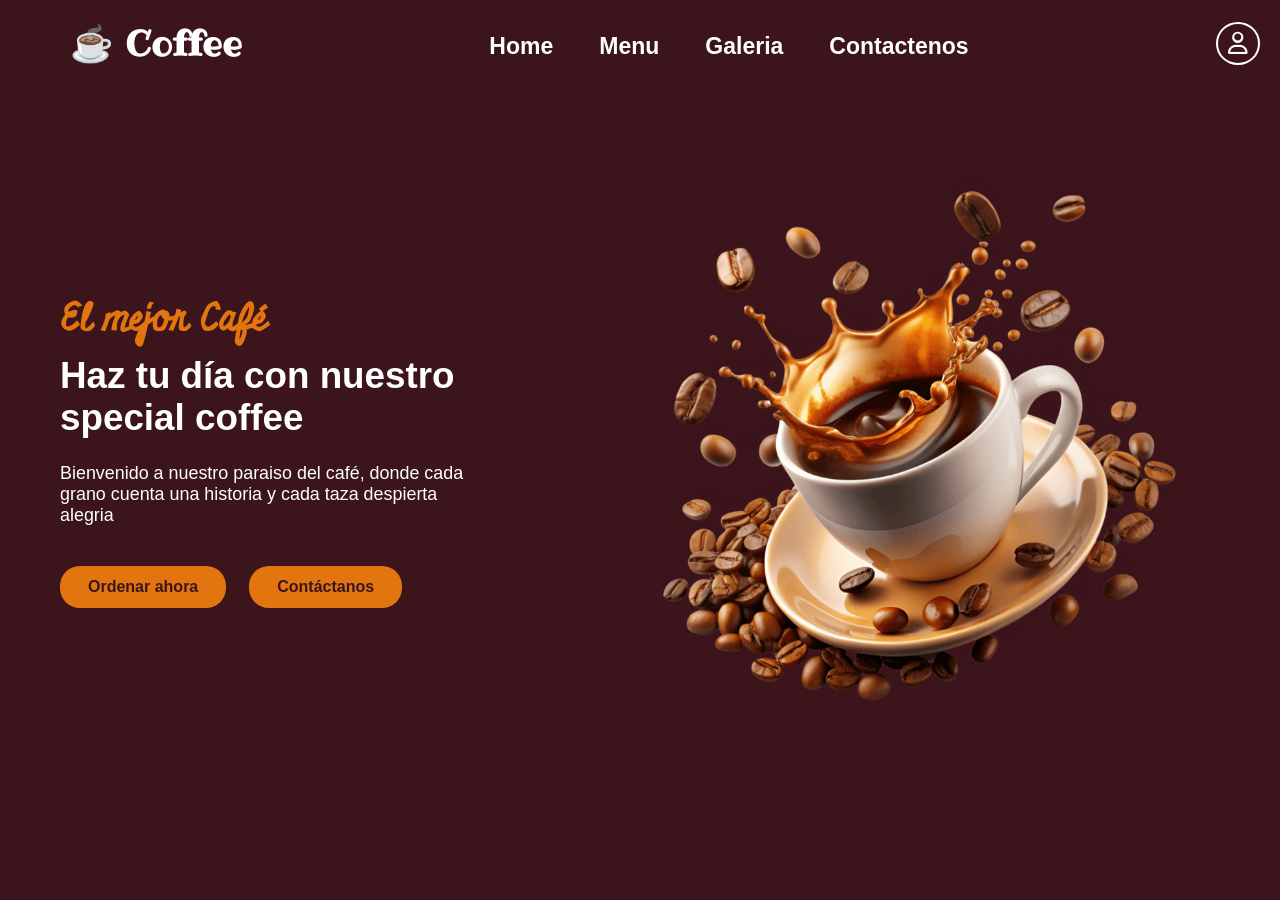
<file: index.html>
<!DOCTYPE html>
<html lang="es">
<head>
    <meta charset="UTF-8">
    <meta name="viewport" content="width=device-width, initial-scale=1.0">
    <link rel="stylesheet" href="./Css/index.css">
    <link rel="stylesheet" href="https://cdnjs.cloudflare.com/ajax/libs/font-awesome/6.5.0/css/all.min.css">
    <title>Sitio de Cafe</title>
</head>
<body>
    <header>
        <nav class="navbar">
            <a href="#" class="nav-logo">
                <h2 class="nav-text">☕ Coffee</h2>
            </a>

            
            <input type="checkbox" id="menu-toggle" class="menu-toggle">

            
             <ul class="nav-menu">
                <li class="nav-item">
                    <a href="./index.html" class="nav-link">Home</a>
                </li>
                <li class="nav-item">
                    <a href="./menu.html" class="nav-link">Menu</a>
                </li>
                <li class="nav-item">
                    <a href="./galeria.html" class="nav-link">Galeria</a>
                </li>
                <li class="nav-item">
                    <a href="./contactenos.html" class="nav-link">Contactenos</a>
                </li>
             </ul>
            
             
            <div class="nav-actions">
                <a href="./login.html" class="nav-login" title="Iniciar Sesion">
                    <i class="fa-regular fa-user"></i>
                </a>

           
                <label for="menu-toggle" class="hamburger">
                    <span></span>
                    <span></span>
                    <span></span>
                </label>
            </div>
        </nav>
    </header>


    <main>
        <section class="hero-section">
            <div class="section-content">
                
                <!-- Columna Izquierda: texto-->
                <div class="hero-details">
                    <h2 class="title">El mejor Café</h2>
                    <h3 class="subtitle">
                       Haz tu día con nuestro special coffee 
                    </h3>
                    <p class="description">
                        Bienvenido a nuestro paraiso del café, donde cada
                        grano cuenta una historia y cada taza despierta alegria
                    </p>
                    <div class="buttons">
                        <a href="./menu.html" class="button order-now">Ordenar ahora</a>
                        <a href="./contactenos.html" class="button contact-us">Contáctanos</a>
                    </div>
                </div>

                <!-- Columna Derecha: imagen -->
                <div class="hero-image-wrapper">
                    <img src="./Img/coffee-hero-section.png"
                         alt="hero"
                         class="hero-image">
                </div>
            </div>
        </section>
    </main>
    
</body>
</html>
</file>
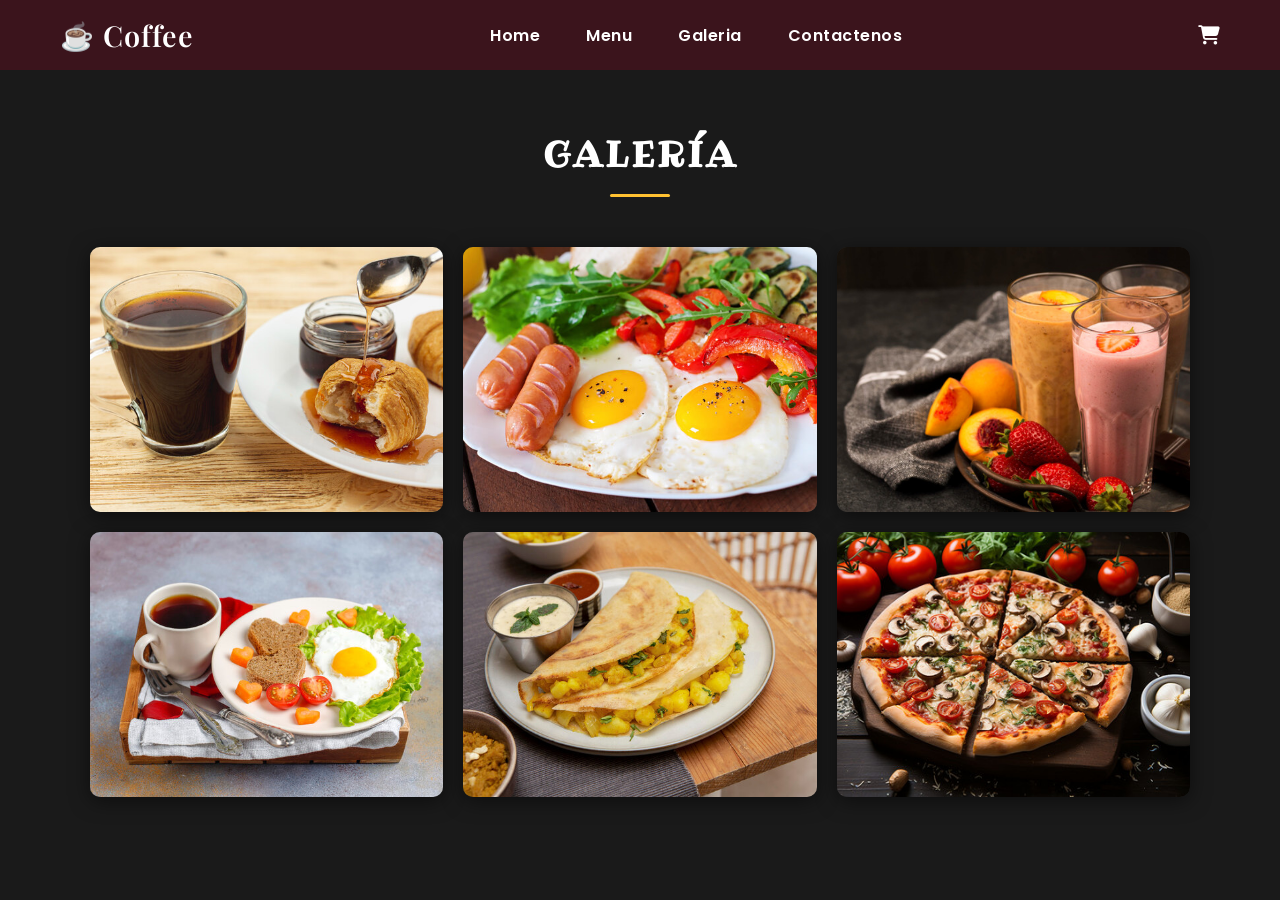
<file: galeria.html>
<!DOCTYPE html>
<html lang="es">
<head>
  <meta charset="UTF-8" />
  <meta name="viewport" content="width=device-width, initial-scale=1.0"/>
  <title>Sitio de Cafe</title>
  <link rel="stylesheet" href="./Css/galeria.css">
  <link rel="stylesheet" href="https://cdnjs.cloudflare.com/ajax/libs/font-awesome/6.5.0/css/all.min.css">
  <link href="https://fonts.googleapis.com/css2?family=Playfair+Display:wght@600&family=Poppins:wght@400;600&family=Lora:wght@400;500&display=swap" rel="stylesheet">
</head>
<body>


  <nav>
    
    <a href="#" class="logo"><span>☕</span> Coffee</a>
    <ul class="nav-links">
                    <a href="./index.html" class="nav-link">Home</a>
                </li>
                <li class="nav-item">
                    <a href="./menu.html" class="nav-link">Menu</a>
                </li>
                <li class="nav-item">
                    <a href="./galeria.html" class="nav-link">Galeria</a>
                </li>
                <li class="nav-item">
                    <a href="./contactenos.html" class="nav-link">Contactenos</a>
                </li>
    </ul>
    <button class="hamburger" id="hamburger" onclick="toggleMenu()">
    <span></span>
    <span></span>
    <span></span>
  </button>
  </nav>

  <section class="gallery-section">
    <h2>Galería</h2>
    <span class="underline"></span>

    <div class="gallery-grid">

      <!-- Row 1 -->
      <div class="gallery-card">
        <img src="./Img/gallery-6.jpg.jpeg" alt="Café negro caliente"/>
      </div>
      <div class="gallery-card">
        <img src="./Img/gallery-2.jpg.jpeg" alt="Desayuno con huevos"/>
      </div>
      <div class="gallery-card">
        <img src="./Img/gallery-3.jpg.jpeg" alt="Batidos coloridos"/>
      </div>

      <!-- Row 2 -->
      <div class="gallery-card">
        <img src="./Img/gallery-4.jpg.jpeg" alt="Desayuno completo"/>
      </div>
      <div class="gallery-card">
        <img src="./Img/gallery-5.jpg.jpeg" alt="Tacos o quesadillas"/>
      </div>
      <div class="gallery-card">
        <img src="./Img/imagennnn" alt="Café con pan"/>
      </div>

    </div>
  </section>

  <script>
  function toggleMenu() {
    const nav = document.querySelector('.nav-links');
    const btn = document.getElementById('hamburger');
    nav.classList.toggle('open');
    btn.classList.toggle('open');
  }
  </script> 
</body>
</html>
</file>
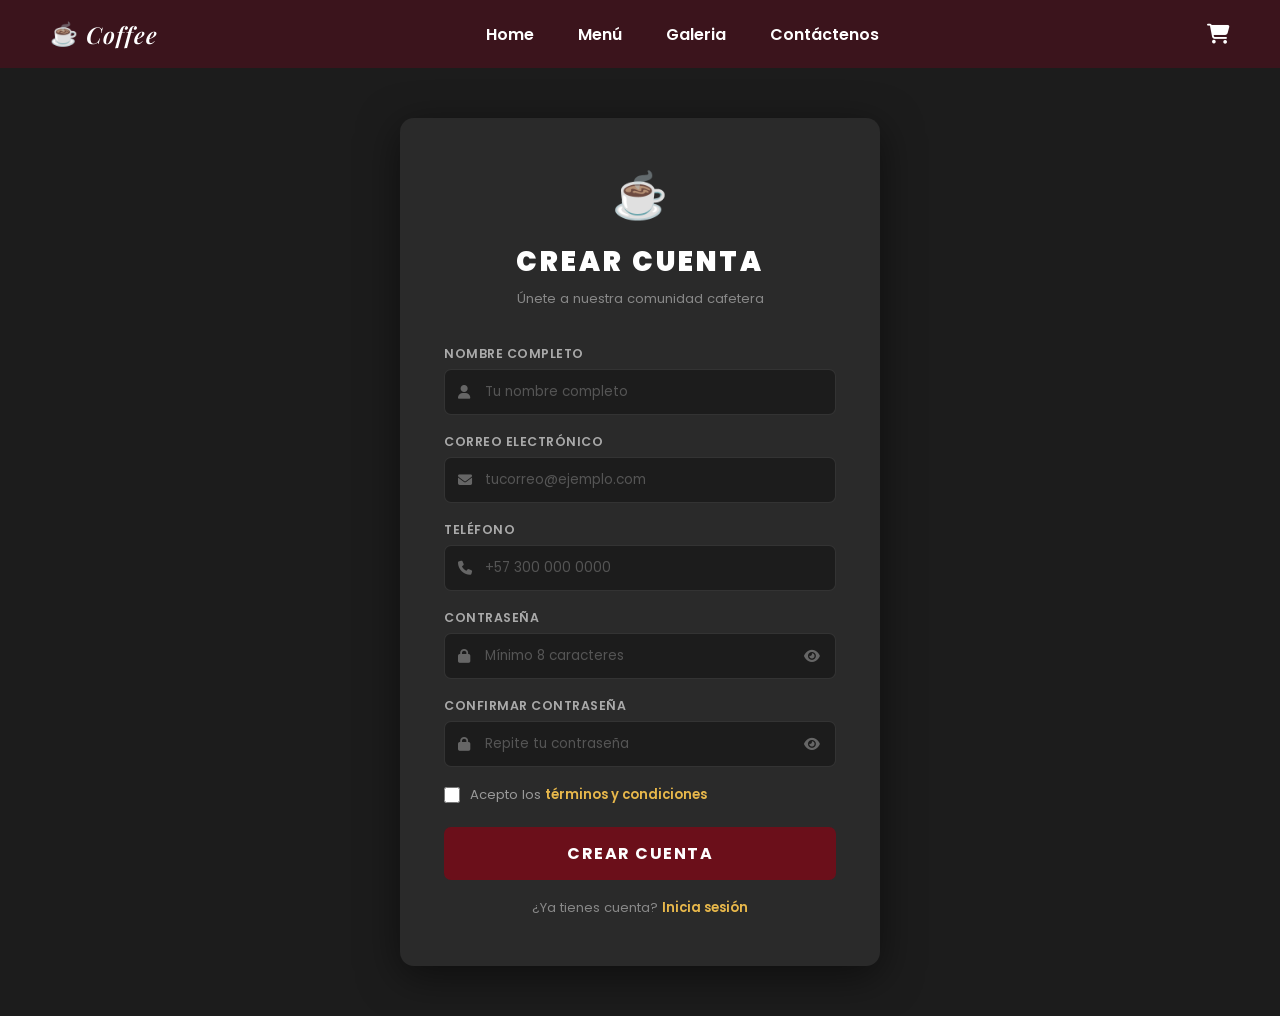
<file: registro.html>
<!DOCTYPE html>
<html lang="es">
<head>
  <meta charset="UTF-8" />
  <meta name="viewport" content="width=device-width, initial-scale=1.0"/>
  <title>Sitio de Cafe</title>
  <link rel="stylesheet" href="./Css/registro.css" />
  <link rel="stylesheet" href="https://cdnjs.cloudflare.com/ajax/libs/font-awesome/6.5.0/css/all.min.css">
  <link href="https://fonts.googleapis.com/css2?family=Playfair+Display:ital,wght@1,600&family=Poppins:wght@400;600;700;900&display=swap" rel="stylesheet">
</head>
<body>

  <!-- NAVBAR -->
  <nav class="navbar">
    <button class="hamburger" id="hamburger" onclick="toggleMenu()">
      <span></span><span></span><span></span>
    </button>

    <a href="./index.html" class="navbar__brand">
      <span class="navbar__icon">☕</span>
      <span class="navbar__name">Coffee</span>
    </a>

    <ul class="navbar__links" id="navLinks">
      <li><a href="./index.html">Home</a></li>
      <li><a href="./menu.html">Menú</a></li>
      <li><a href="./galeria.html">Galeria</a></li>
      <li><a href="./contactenos.html">Contáctenos</a></li>
    </ul>

    <a href="./carrito.html" class="cart-icon">
      <i class="fas fa-shopping-cart"></i>
    </a>
  </nav>

  <!-- REGISTRO -->
  <main class="register-main">
    <div class="register-card">

      <div class="register-header">
        <span class="register-emoji">☕</span>
        <h1 class="register-title">Crear Cuenta</h1>
        <p class="register-subtitle">Únete a nuestra comunidad cafetera</p>
      </div>

      <form class="register-form" onsubmit="return false;">

        <!-- Nombre -->
        <div class="form-group">
          <label for="nombre">Nombre completo</label>
          <div class="input-wrapper">
            <i class="fas fa-user input-icon"></i>
            <input type="text" id="nombre" placeholder="Tu nombre completo" />
          </div>
        </div>

        <!-- Email -->
        <div class="form-group">
          <label for="email">Correo electrónico</label>
          <div class="input-wrapper">
            <i class="fas fa-envelope input-icon"></i>
            <input type="email" id="email" placeholder="tucorreo@ejemplo.com" />
          </div>
        </div>

        <!-- Teléfono -->
        <div class="form-group">
          <label for="telefono">Teléfono</label>
          <div class="input-wrapper">
            <i class="fas fa-phone input-icon"></i>
            <input type="tel" id="telefono" placeholder="+57 300 000 0000" />
          </div>
        </div>

        <!-- Contraseña -->
        <div class="form-group">
          <label for="password">Contraseña</label>
          <div class="input-wrapper">
            <i class="fas fa-lock input-icon"></i>
            <input type="password" id="password" placeholder="Mínimo 8 caracteres" />
            <button type="button" class="toggle-pass" onclick="togglePass('password', this)">
              <i class="fas fa-eye"></i>
            </button>
          </div>
        </div>

        <!-- Confirmar Contraseña -->
        <div class="form-group">
          <label for="confirm-password">Confirmar contraseña</label>
          <div class="input-wrapper">
            <i class="fas fa-lock input-icon"></i>
            <input type="password" id="confirm-password" placeholder="Repite tu contraseña" />
            <button type="button" class="toggle-pass" onclick="togglePass('confirm-password', this)">
              <i class="fas fa-eye"></i>
            </button>
          </div>
        </div>

        <!-- Términos -->
        <div class="form-check">
          <input type="checkbox" id="terminos" />
          <label for="terminos">Acepto los <a href="#">términos y condiciones</a></label>
        </div>

        <button type="submit" class="btn-register">Crear Cuenta</button>

        <p class="login-link">¿Ya tienes cuenta? <a href="./login.html">Inicia sesión</a></p>

      </form>
    </div>
  </main>

  <script>
    function toggleMenu() {
      document.getElementById('navLinks').classList.toggle('open');
      document.getElementById('hamburger').classList.toggle('open');
    }

    function togglePass(id, btn) {
      const input = document.getElementById(id);
      const icon = btn.querySelector('i');
      if (input.type === 'password') {
        input.type = 'text';
        icon.classList.replace('fa-eye', 'fa-eye-slash');
      } else {
        input.type = 'password';
        icon.classList.replace('fa-eye-slash', 'fa-eye');
      }
    }
  </script>

</body>
</html>
</file>
<file: Css/index.css>
@import url('https://fonts.googleapis.com/css2?family=Miniver&family=Ribeye&family=Righteous&display=swap');

*{
    margin: 0;
    padding: 0;
    box-sizing: border-box;
    font-family: "Poppins", sans-serif;
}
button { cursor: pointer; border: none; background: none;}
img    { width: 100%; }
ul     { list-style: none; }
a      { text-decoration: none;}

header {
    position: fixed;    /*queda fijo al hacer scroll*/
    width: 100%;        /*ocupa todo el ancho de la pantalla*/
    z-index: 5;         /*aparece encima del resto*/
    background-color: #3b141c;
}
header .navbar {
    display: flex;
    padding: 20px; /*espaciado interno del header*/
    align-items: center;
    justify-content: space-between;
}
.navbar .nav-logo .nav-text {
    color: white;
}
.navbar .nav-menu {
    display: flex; /*muestra los enlaces de navegación en línea*/
    gap: 10px; /*espacio entre los enlaces*/
    font-weight: bold;
    font-size: 30px;
}
.nav-text {
    font-family: "Ribeye", cursive;
    padding-left: 50px;
    font-size: 35px;
}
.navbar .nav-menu .nav-link {
    padding: 10px 18px; /*espaciado interno de los enlaces*/
    color: white; /*color del texto de los enlaces*/
    font-size: large;
    font-size: 23px;
    border-radius: 20px; /*bordes redondeados de los enlaces*/
    transition: 0.3s ease; /*transición suave para el cambio de color*/
}
.navbar .nav-menu .nav-link:hover {
    background-color: #e2750f; /*color de fondo al pasar el mouse por encima*/
    color: #3b141c
}
.nav-actions{
    display: flex;
    align-items: center;
    gap: 16px; /*espacio entre los botones de acción*/
}
.nav-login {
    color: white;
    font-size: 1.4rem;
    padding: 8px 10px;
    border-radius: 50%;
    border: 2px solid white;
    display: flex;
    align-items: center;
    justify-content: center;
    transition: 0.3s ease; /*transición suave para el cambio de color*/
}
.nav-login:hover {
    background-color: #e2750f; /*color de fondo al pasar el mouse por encima*/
    color: #3b141c;
    border-color: #e2750f;
}
.menu-toggle {
    display: none; /*oculta el checkbox del menú en pantallas grandes*/
}
.hamburger {
    display: none;
    flex-direction: column;
    gap: 5px;
    cursor: pointer;
    padding: 5px;
}
.hamburger span {
    display: block;
    width: 25px;
    height: 3px;
    background-color: white;
    border-radius: 3px;
    transition: transform 0.3s ease, opacity 0.3s ease;
}
.menu-toggle:checked ~ .nav-menu + .nav-actions .hamburger span:nth-child(1), .menu-toggle:checked + .nav-menu + .nav-actions .hamburger span:nth-child(1) { transform: translateY(8px) rotate(45deg); }
.menu-toggle:checked ~ .nav-menu + .nav-actions .hamburger span:nth-child(2), .menu-toggle:checked + .nav-menu + .nav-actions .hamburger span:nth-child(2) { opacity: 0; }
.menu-toggle:checked ~ .nav-menu + .nav-actions .hamburger span:nth-child(3), .menu-toggle:checked + .nav-menu + .nav-actions .hamburger span:nth-child(3) { transform: translateY(-8px) rotate(-45deg); }

.hero-section {
    background-color: #3b141c;
    min-height: 100vh;
}
.hero-section .section-content {
    display: flex;
    align-items: center;
    justify-content: space-between;
    min-height: 100vh;
    color: white;
    padding: 0 60px; /*espaciado interno de la sección*/
}
.hero-section .hero-details .title {
    color: #e2750f;
    font-size: 2.3rem;
    font-family: "Miniver", sans-serif;
}  
.hero-section .hero-details .subtitle {
    margin-top: 8px;
    font-size: 2.3rem;
    max-width: 70%;
}
.hero-section .hero-details .description {
    margin: 24px 0 40px;
    font-size: 1.12rem;
    max-width: 70%;
}
.hero-section .hero-details .button {
    padding: 10px 26px;
    background-color: #e2750f;
    color: #3b141c;
    font-weight: 600;
    border: 2px solid transparent;
    border-radius: 20px;
    transition: 0.3s ease; /*transición suave para el cambio de color*/
}
.hero-section .hero-details .buttons {
    display: flex;
    gap: 23px;
}
.hero-section .hero-details .button:hover {
    color: #ffffff;
}
.hero-section .hero-image-wrapper {
    max-width: 800px;
    margin-right: 30px;
}
h3 {
    font-size: 50px;
    margin-bottom: 16px;
}

@media (max-width: 1024px) {
    .hero-section .section-content { padding: 100px 40px 60px; gap: 30px; }
    .hero-section .hero-details .subtitle { font-size: 1.9rem; max-width: 90%; }
    .hero-section .hero-details .description { max-width: 90%; }
    .hero-section .hero-image-wrapper { max-width: 380px; margin-right: 0; }
}
@media ( max-width: 768px ) {

    header .navbar {
        padding: 14px 20px;
        position: relative;
        flex-wrap: wrap;     /*permite que el menu baje */
    }
    /* Mostrar hamburguesa */

    .hamburger {
        display: flex
    }
        /* Menu cerrado por defecto */

    .navbar .nav-menu {
        display: none;
        flex-direction: column;
        width: 100%;
        background-color: #3b141c;
        padding: 10px 0;
        /* Ocupa toda la fila siguiente gracias al flex-wrap */
        order: 3;
    }
/* Abrir menu cuando el chek box este marcado */

    .menu-toggle:checked + .nav-menu {
        display: flex;
    }
    .navbar .nav-menu .nav-link {
        padding: 14px 24px;
        font-size: 1.3rem;
        width: 100%;
        display: block;
    }
        /* Hero */

    .hero-section .section-content {
        flex-direction: column-reverse;
        justify-content: center;
        padding: 100px 24px 60px;
        text-align: center;
        gap: 30px;
    }
    .hero-section .hero-details .title { font-size: 2rem; }
        .hero-section .hero-details .subtitle { font-size: 1.6rem; max-width: 100%; }
        .hero-section .hero-details .description { font-size: 0%; max-width: 100%; }
        .hero-section .hero-details .buttons { justify-content: center; flex-wrap: wrap; }
        .hero-section .hero-image-wrapper { max-width: 270px; margin-right: 0; }

    @media ( max-width: 480px ) {
        .hero-section .hero-details .title { font-size: 1.7rem; }
        .hero-section .hero-details .subtitle { font-size: 1.3rem; }
        .hero-section .hero-details .description { font-size: 0.95rem; margin: 18px 0 30px;}
        .hero-section .hero-details .buttons { padding: 10px 20px; font-size: 0.95rem; width: 100%; text-align: center;}
        .hero-section .hero-details .buttons { flex-direction: column; gap: 14px; width: 100%; }
        .hero-section .hero-image-wrapper { max-width: 220px; }
    }
}
</file>
<file: Css/galeria.css>
@import url('https://fonts.googleapis.com/css2?family=Miniver&family=Ribeye&family=Righteous&display=swap');

/* ===== RESET & BASE ===== */
* {
  margin: 0;
  padding: 0;
  box-sizing: border-box;
}

body {
  background-color: #1a1a1a;
  color: #fff;
  font-family: 'Poppins', sans-serif;
  min-height: 100vh;
}

/* ===== NAVBAR ===== */
nav {
  background-color: #3b141c;
  display: flex;
  align-items: center;
  justify-content: space-between;
  padding: 0 60px;
  height: 70px;
  position: sticky;
  top: 0;
  z-index: 100;
}

.logo {
  text-decoration: none;
  color: #fff;
  font-family: 'Playfair Display', serif;
  font-size: 1.8rem;
  font-weight: 600;
  display: flex;
  align-items: center;
  gap: 8px;
  letter-spacing: 1px;
}

.logo span {
  font-size: 1.7rem;
}
/* ===== HAMBURGER (solo móvil) ===== */
.hamburger {
  display: none;
  flex-direction: column;
  gap: 5px;
  cursor: pointer;
  background: none;
  border: none;
  padding: 4px;
}

.hamburger span {
  display: block;
  width: 24px;
  height: 2px;
  background-color: #fff;
  border-radius: 2px;
  transition: all 0.3s ease;
}

/* Animación X cuando el menú está abierto */
.hamburger.open span:nth-child(1) {
  transform: translateY(7px) rotate(45deg);
}
.hamburger.open span:nth-child(2) {
  opacity: 0;
}
.hamburger.open span:nth-child(3) {
  transform: translateY(-7px) rotate(-45deg);
}

.nav-links {
  list-style: none;
  display: flex;
  align-items: center;
  gap: 10px;
}

.nav-links li {
  list-style: none;
}

.nav-link {
  text-decoration: none;
  color: #fff;
  font-family: 'Poppins', sans-serif;
  font-size: 1rem;
  font-weight: 600;
  padding: 8px 18px;
  transition: color 0.3s ease;
  border-radius: 20px;
  letter-spacing: 0.5px;
}

.nav-link:hover {
    background-color: #e2750f;
    color: #3b141c;
}

/* Ícono de carrito */
nav::after {
  content: '\f07a';
  font-family: 'Font Awesome 6 Free';
  font-weight: 900;
  color: #fff;
  font-size: 1.2rem;
  cursor: pointer;
  transition: color 0.3s;
}

nav::after:hover {
  color: #e8b84b;
}

/* ===== GALLERY SECTION ===== */
.gallery-section {
  padding: 60px 80px 80px;
  text-align: center;
}

.gallery-section h2 {
  font-family: 'Ribeye', cursive;
  font-size: 2.2rem;
  font-weight: 800;
  color: #fff;
  text-transform: uppercase;
  letter-spacing: 3px;
  margin-bottom: 16px;
}

.underline {
  display: block;
  width: 60px;
  height: 3px;
  background-color: #ffc131;
  margin: 0 auto 50px auto;
  border-radius: 2px;
}

/* ===== GALLERY GRID ===== */
.gallery-grid {
  display: grid;
  grid-template-columns: repeat(3, 1fr);
  gap: 20px;
  max-width: 1100px;
  margin: 0 auto;
}

/* ===== GALLERY CARDS ===== */
.gallery-card {
  border-radius: 10px;
  overflow: hidden;
  background-color: #2a2a2a;
  box-shadow: 0 4px 20px rgba(0, 0, 0, 0.5);
  transition: transform 0.3s ease, box-shadow 0.3s ease;
  aspect-ratio: 4 / 3;
}

.gallery-card:hover {
  transform: scale(1.03);
  box-shadow: 0 8px 30px rgba(0, 0, 0, 0.7);
}

.gallery-card img {
  width: 100%;
  height: 100%;
  object-fit: cover;
  display: block;
  transition: transform 0.4s ease;
}

.gallery-card:hover img {
  transform: scale(1.07);
}

/* ===== RESPONSIVE: Tablet grande (max 1024px) ===== */
@media (max-width: 1024px) {
  nav {
    padding: 0 30px;
  }

  .gallery-section {
    padding: 45px 40px 70px;
  }

  .gallery-grid {
    gap: 14px;
  }
}

/* ===== RESPONSIVE: Tablet (max 768px) ===== */
@media (max-width: 768px) {
  nav {
    padding: 0 24px;
    height: 60px;
    flex-wrap: wrap;
    position: relative;
  }

  /* Ocultar links y mostrar hamburger */
  .nav-links {
    display: none;
    flex-direction: column;
    align-items: flex-start;
    gap: 0;
    width: 100%;
    background-color: #2e0a0a;
    position: absolute;
    top: 60px;
    left: 0;
    padding: 10px 0 16px;
    border-top: 1px solid #5a1a1a;
    box-shadow: 0 8px 20px rgba(0,0,0,0.5);
  }

  .nav-links.open {
    display: flex;
  }

  .nav-links li {
    width: 100%;
  }

  .nav-link {
    display: block;
    width: 100%;
    padding: 12px 24px;
    font-size: 0.95rem;
    border-bottom: 1px solid rgba(255,255,255,0.05);
  }

  .hamburger {
    display: flex;
  }

  .cart-icon {
    margin-left: 0;
  }

  .gallery-section {
    padding: 40px 24px 60px;
  }

  .gallery-section h2 {
    font-size: 1.6rem;
    letter-spacing: 3px;
  }

  .gallery-grid {
    grid-template-columns: repeat(2, 1fr);
    gap: 12px;
    margin-top: 30px;
  }
}

/* ===== RESPONSIVE: Móvil (max 480px) ===== */
@media (max-width: 480px) {
  nav {
    padding: 0 16px;
    height: 56px;
  }

  .nav-links {
    top: 56px;
  }

  .logo {
    font-size: 1.2rem;
  }

  .gallery-section {
    padding: 30px 16px 50px;
  }

  .gallery-section h2 {
    font-size: 1.3rem;
    letter-spacing: 2px;
  }

  .gallery-grid {
    grid-template-columns: 1fr;
    gap: 14px;
    margin-top: 24px;
  }

  .gallery-card {
    aspect-ratio: 16 / 9;
  }
}
 
/* ===== RESPONSIVE: Móvil pequeño (max 360px) ===== */
@media (max-width: 360px) {
  .logo {
    font-size: 1.05rem;
  }

  .gallery-section h2 {
    font-size: 1.1rem;
    letter-spacing: 1.5px;
  }
}
</file>
<file: Css/registro.css>
/* ===== RESET & BASE ===== */
* {
  margin: 0;
  padding: 0;
  box-sizing: border-box;
}

body {
  background-color: #1c1c1c;
  color: #fff;
  font-family: 'Poppins', sans-serif;
  min-height: 100vh;
}

/* ===== NAVBAR ===== */
.navbar {
  background-color: #3b141c;
  display: flex;
  align-items: center;
  justify-content: space-between;
  padding: 0 50px;
  height: 68px;
  position: sticky;
  top: 0;
  z-index: 100;
}

.navbar__brand {
  display: flex;
  align-items: center;
  gap: 8px;
  text-decoration: none;
  flex-shrink: 0;
}

.navbar__icon { font-size: 1.4rem; }

.navbar__name {
  font-family: 'Playfair Display', serif;
  font-size: 1.45rem;
  font-weight: 600;
  font-style: italic;
  color: #fff;
  letter-spacing: 1px;
}

.navbar__links {
  list-style: none;
  display: flex;
  align-items: center;
  gap: 4px;
}

.navbar__links li { list-style: none; }

.navbar__links a {
  text-decoration: none;
  color: #fff;
  font-family: 'Poppins', sans-serif;
  font-size: 1rem;
  font-weight: 600;
  padding: 8px 20px;
  border-radius: 20px;
  transition: color 0.3s;
}

.navbar__links a:hover { background-color: #e2750f; }

.cart-icon {
  color: #fff;
  font-size: 1.25rem;
  text-decoration: none;
  flex-shrink: 0;
  transition: color 0.3s;
}

.cart-icon:hover { color: #e2750f; }

/* Hamburger — oculto en desktop */
.hamburger {
  display: none;
  flex-direction: column;
  gap: 5px;
  cursor: pointer;
  background: none;
  border: none;
  padding: 4px;
  flex-shrink: 0;
}

.hamburger span {
  display: block;
  width: 25px;
  height: 2px;
  background: #fff;
  border-radius: 2px;
  transition: all 0.3s;
}

.hamburger.open span:nth-child(1) { transform: translateY(7px) rotate(45deg); }
.hamburger.open span:nth-child(2) { opacity: 0; }
.hamburger.open span:nth-child(3) { transform: translateY(-7px) rotate(-45deg); }

/* ===== MAIN ===== */
.register-main {
  display: flex;
  align-items: center;
  justify-content: center;
  min-height: calc(100vh - 68px);
  padding: 50px 20px;
}

/* ===== CARD ===== */
.register-card {
  background-color: #2a2a2a;
  border-radius: 14px;
  padding: 44px 44px 48px;
  width: 100%;
  max-width: 480px;
  box-shadow: 0 10px 40px rgba(0, 0, 0, 0.5);
}

/* ===== HEADER ===== */
.register-header {
  text-align: center;
  margin-bottom: 36px;
}

.register-emoji {
  font-size: 2.8rem;
  display: block;
  margin-bottom: 12px;
}

.register-title {
  font-family: 'Poppins', sans-serif;
  font-size: 1.7rem;
  font-weight: 900;
  text-transform: uppercase;
  letter-spacing: 3px;
  color: #fff;
}

.register-subtitle {
  font-size: 0.82rem;
  color: #888;
  margin-top: 6px;
}

/* ===== FORM ===== */
.register-form {
  display: flex;
  flex-direction: column;
  gap: 18px;
}

.form-group {
  display: flex;
  flex-direction: column;
  gap: 6px;
}

.form-group label {
  font-size: 0.78rem;
  font-weight: 600;
  color: #aaa;
  text-transform: uppercase;
  letter-spacing: 0.5px;
}

.input-wrapper {
  position: relative;
  display: flex;
  align-items: center;
}

.input-icon {
  position: absolute;
  left: 14px;
  color: #666;
  font-size: 0.88rem;
  pointer-events: none;
}

.input-wrapper input {
  width: 100%;
  background-color: #1c1c1c;
  color: #ddd;
  border: 1px solid rgba(255, 255, 255, 0.1);
  border-radius: 7px;
  padding: 12px 14px 12px 40px;
  font-family: 'Poppins', sans-serif;
  font-size: 0.85rem;
  outline: none;
  transition: border-color 0.3s, box-shadow 0.3s;
}

.input-wrapper input::placeholder { color: #555; }

.input-wrapper input:focus {
  border-color: #e8b84b;
  box-shadow: 0 0 0 3px rgba(232, 184, 75, 0.12);
}

/* Botón ojo contraseña */
.toggle-pass {
  position: absolute;
  right: 12px;
  background: none;
  border: none;
  color: #666;
  font-size: 0.88rem;
  cursor: pointer;
  padding: 4px;
  transition: color 0.3s;
}

.toggle-pass:hover { color: #e8b84b; }

/* ===== CHECKBOX ===== */
.form-check {
  display: flex;
  align-items: center;
  gap: 10px;
  font-size: 0.82rem;
  color: #999;
}

.form-check input[type="checkbox"] {
  width: 16px;
  height: 16px;
  accent-color: #e8b84b;
  cursor: pointer;
  flex-shrink: 0;
}

.form-check a {
  color: #e8b84b;
  text-decoration: none;
  font-weight: 600;
}

.form-check a:hover { text-decoration: underline; }

/* ===== BOTÓN REGISTRO ===== */
.btn-register {
  width: 100%;
  background-color: #6b0f1a;
  color: #fff;
  border: none;
  border-radius: 7px;
  padding: 14px;
  font-family: 'Poppins', sans-serif;
  font-size: 1rem;
  font-weight: 700;
  letter-spacing: 1.5px;
  text-transform: uppercase;
  cursor: pointer;
  transition: background-color 0.3s;
  margin-top: 4px;
}

.btn-register:hover { background-color: #8b1520; }

/* ===== LINK LOGIN ===== */
.login-link {
  text-align: center;
  font-size: 0.82rem;
  color: #888;
}

.login-link a {
  color: #e8b84b;
  font-weight: 600;
  text-decoration: none;
}

.login-link a:hover { text-decoration: underline; }

/* ===== RESPONSIVE: Tablet navbar (≤768px) ===== */
@media (max-width: 768px) {
  .navbar {
    padding: 0 20px;
    position: relative;
  }

  .navbar__links {
    display: none;
    flex-direction: column;
    align-items: flex-start;
    width: 100%;
    background-color: #2e0a0a;
    position: absolute;
    top: 68px;
    left: 0;
    padding: 10px 0 16px;
    border-top: 1px solid #5a1a1a;
    box-shadow: 0 8px 20px rgba(0,0,0,0.5);
  }

  .navbar__links.open { display: flex; }
  .navbar__links li { width: 100%; }

  .navbar__links a {
    display: block;
    width: 100%;
    padding: 13px 24px;
    border-bottom: 1px solid rgba(255,255,255,0.06);
  }

  /* Orden: hamburger | logo | carrito */
  .hamburger {
    display: flex;
    order: 1;
  }

  .navbar__brand {
    order: 2;
    flex: 1;
    justify-content: center;
  }

  .cart-icon { order: 3; }
}

/* ===== RESPONSIVE: Móvil (≤480px) ===== */
@media (max-width: 480px) {
  .navbar { height: 56px; }
  .navbar__links { top: 56px; }
  .navbar__name { font-size: 1.2rem; }

  .register-card {
    padding: 32px 24px 36px;
  }

  .register-title {
    font-size: 1.4rem;
    letter-spacing: 2px;
  }
}

/* ===== RESPONSIVE: Móvil pequeño (≤360px) ===== */
@media (max-width: 360px) {
  .register-card { padding: 28px 16px 32px; }
  .register-title { font-size: 1.2rem; }
  .navbar__name { font-size: 1.05rem; }
}
</file>
